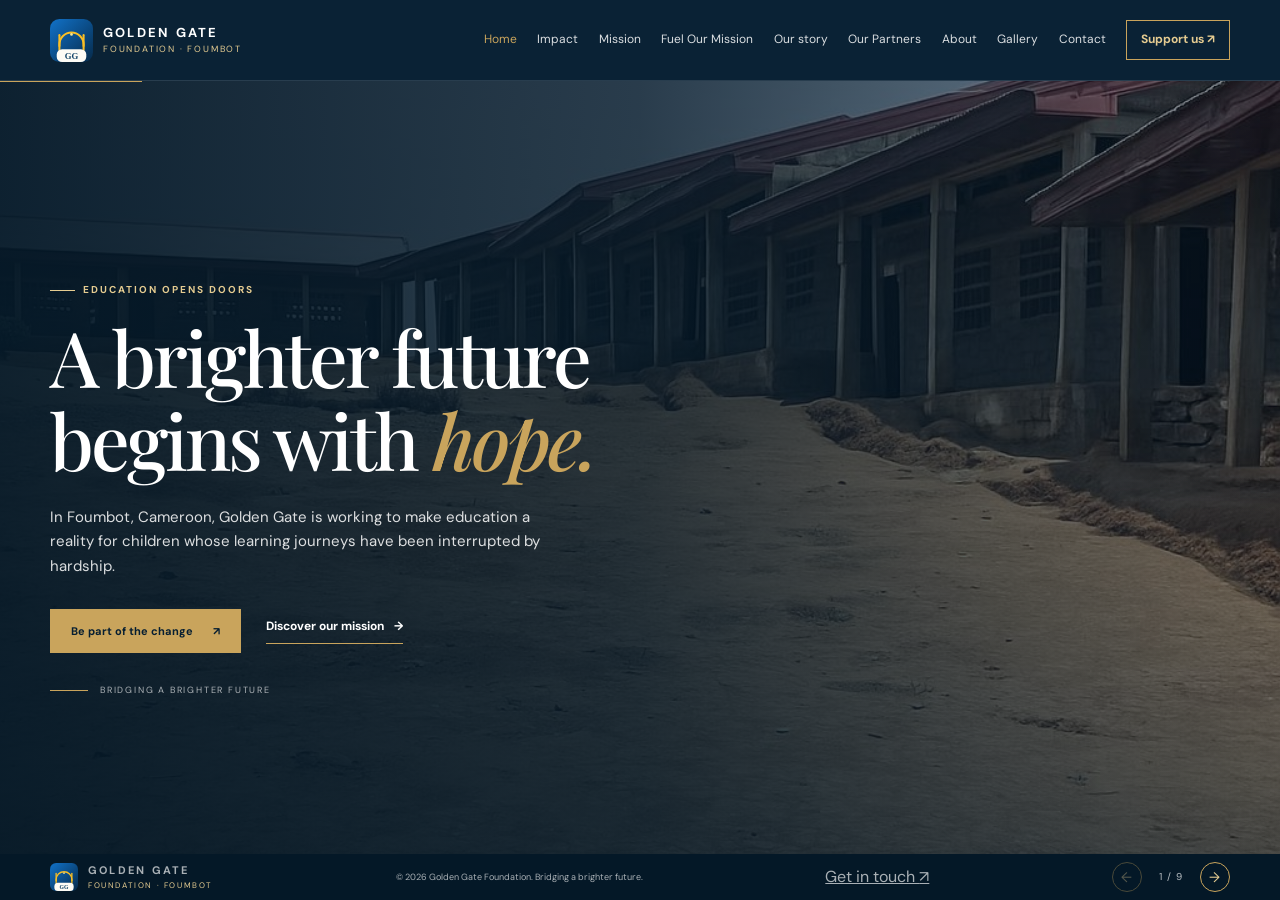
<file: index.html>
<!doctype html>
<html lang="en" class="no-js">
<head>
<meta charset="utf-8">
<meta name="viewport" content="width=device-width,initial-scale=1">
<meta name="color-scheme" content="light">
<meta name="theme-color" content="#092b45">
<title>Golden Gate Foundation — Bridging a Brighter Future</title>
<meta name="description" content="Golden Gate Foundation is building brighter futures through equitable access to education in Foumbot, Cameroon.">
<link rel="canonical" href="https://goldengate-foumbot.org/">
<meta property="og:type" content="website">
<meta property="og:site_name" content="Golden Gate Foundation">
<meta property="og:title" content="Golden Gate Foundation — Bridging a Brighter Future">
<meta property="og:description" content="Equitable access to education for displaced and vulnerable learners in Foumbot, Cameroon.">
<meta property="og:url" content="https://goldengate-foumbot.org/">
<meta property="og:image" content="https://goldengate-foumbot.org/assets/images/hero-gate-of-hope.jpg">
<meta property="og:image:alt" content="Children learning at Golden Gate in Foumbot">
<meta name="twitter:card" content="summary_large_image">
<meta name="twitter:title" content="Golden Gate Foundation — Bridging a Brighter Future">
<meta name="twitter:description" content="Equitable access to education for displaced and vulnerable learners in Foumbot, Cameroon.">
<meta name="twitter:image" content="https://goldengate-foumbot.org/assets/images/hero-gate-of-hope.jpg">
<link rel="icon" href="favicon.svg" type="image/svg+xml">
<link rel="icon" href="favicon.png" sizes="48x48" type="image/png">
<link rel="apple-touch-icon" href="favicon.png">
<link rel="preload" as="image" href="assets/images/hero-gate-of-hope.jpg" fetchpriority="high">
<link rel="preconnect" href="https://fonts.googleapis.com">
<link rel="preconnect" href="https://fonts.gstatic.com" crossorigin>
<link href="https://fonts.googleapis.com/css2?family=DM+Sans:wght@400;500;600;700&family=Playfair+Display:wght@500;600;700&display=swap" rel="stylesheet">
<link rel="stylesheet" href="assets/css/tokens.css?v=20261114s">
<link rel="stylesheet" href="assets/css/base.css?v=20261114s">
<link rel="stylesheet" href="assets/css/layout.css?v=20261114s">
<link rel="stylesheet" href="assets/css/components.css?v=20261114s">
<link rel="stylesheet" href="assets/css/sections.css?v=20261114s">
<link rel="stylesheet" href="assets/css/responsive.css?v=20261114s">
<link rel="stylesheet" href="assets/css/panels.css?v=20261114s">
<script>
  document.documentElement.classList.replace("no-js", "js");
  document.documentElement.classList.add("panels");
</script>
<script type="application/ld+json">
{
  "@context": "https://schema.org",
  "@type": "NGO",
  "name": "Golden Gate Foundation",
  "url": "https://goldengate-foumbot.org/",
  "logo": "https://goldengate-foumbot.org/favicon.png",
  "email": "info@goldengate-foumbot.org",
  "telephone": "+237 678 523 696",
  "address": {
    "@type": "PostalAddress",
    "addressLocality": "Foumbot",
    "addressRegion": "West Region",
    "addressCountry": "CM"
  },
  "sameAs": ["https://www.facebook.com/share/177yXH5C6A/"]
}
</script>
</head>
<body>
<a class="skip-link" href="#main">Skip to content</a>

<header class="site-header">
  <div class="container header-inner">
    <a class="brand" href="#home">
      <img src="favicon.svg" alt="" width="44" height="44">
      <span><strong>GOLDEN GATE</strong><small>FOUNDATION · FOUMBOT</small></span>
    </a>
    <button class="menu-toggle" type="button" aria-expanded="false" aria-controls="primary-nav" aria-label="Open navigation">
      <span></span><span></span><span></span>
    </button>
    <nav class="primary-nav" id="primary-nav" aria-label="Main navigation">
      <a href="#home">Home</a>
      <a href="#impact">Impact</a>
      <a href="#mission">Mission</a>
      <a href="#projects">Fuel Our Mission</a>
      <a href="#story">Our story</a>
      <a href="#partners">Our Partners</a>
      <a href="#about">About</a>
      <a href="#gallery">Gallery</a>
      <a href="#contact">Contact</a>
      <a class="nav-donate" href="#donate">Support us <span aria-hidden="true">↗</span></a>
    </nav>
  </div>
</header>

<div class="panel-progress" id="panel-progress" aria-hidden="true"></div>

<main id="main" tabindex="-1">
  <section class="hero is-active" id="home">
    <div class="hero-image" role="img" aria-label="Golden Gate school community"></div>
    <div class="hero-shade"></div>
    <div class="container hero-content">
      <p class="eyebrow eyebrow-light"><span></span>EDUCATION OPENS DOORS</p>
      <h1>A brighter future<br>begins with <em>hope.</em></h1>
      <p class="hero-copy">In Foumbot, Cameroon, Golden Gate is working to make education a reality for children whose learning journeys have been interrupted by hardship.</p>
      <div class="hero-actions">
        <a class="button button-gold" href="#donate">Be part of the change <span aria-hidden="true">↗</span></a>
        <a class="text-link text-link-light" href="#mission">Discover our mission <span aria-hidden="true">→</span></a>
      </div>
      <div class="hero-caption"><span class="caption-line"></span>BRIDGING A BRIGHTER FUTURE</div>
    </div>
  </section>

  <section class="impact-section" id="impact" aria-labelledby="impact-title">
    <div class="container impact-inner">
      <div class="impact-intro">
        <p class="eyebrow eyebrow-light">OUR WORK IN FOCUS</p>
        <h2 id="impact-title">Opening doors through <em>education.</em></h2>
      </div>
      <div class="impact-links">
        <a class="impact-link" href="#mission"><span>01</span><strong>Education access</strong><small>Helping children continue their learning journeys.</small><b aria-hidden="true">↗</b></a>
        <a class="impact-link" href="#projects"><span>02</span><strong>Learning spaces</strong><small>Building the facilities and tools that make learning possible.</small><b aria-hidden="true">↗</b></a>
        <a class="impact-link" href="#about"><span>03</span><strong>Community support</strong><small>Working alongside the people who make this mission real.</small><b aria-hidden="true">↗</b></a>
      </div>
    </div>
  </section>

  <section class="intro-section section-pad" id="mission">
    <div class="container">
      <div class="intro-grid">
        <div>
          <p class="eyebrow">WHY WE EXIST</p>
          <h2 class="section-heading">Every child deserves<br><em>the chance to learn.</em></h2>
        </div>
        <div class="intro-copy">
          <p class="large-copy">In 2023, a dream took its first breath. Golden Gate began with a simple conviction: a child's circumstances should never decide the limits of their future.</p>
          <p>Our mission is to bridge educational gaps between underprivileged and other student groups by providing equitable access to learning opportunities. We cultivate a supportive environment that empowers students to learn, achieve and excel.</p>
          <a class="text-link" href="#about">Our story <span aria-hidden="true">↗</span></a>
        </div>
      </div>
      <div class="purpose-strip">
        <article><span class="number">01</span><h3>Access</h3><p>Making learning possible for children facing barriers to education.</p></article>
        <article><span class="number">02</span><h3>Belonging</h3><p>Building a supportive place where every learner matters.</p></article>
        <article><span class="number">03</span><h3>Opportunity</h3><p>Helping young people develop confidence to shape their future.</p></article>
      </div>
    </div>
  </section>

  <section class="projects-section section-pad" id="projects">
    <div class="container">
      <div class="section-topline">
        <div>
          <p class="eyebrow">WHERE SUPPORT MAKES A DIFFERENCE</p>
          <h2 class="section-heading">Building the <em>future.</em></h2>
        </div>
        <p class="section-aside">A school is more than a building. It is water to drink, rooms to learn in, tools to explore with and people who make children feel seen.</p>
      </div>

      <div class="project-grid">
        <article class="project-card project-feature">
          <div class="project-photo">
            <img src="assets/images/borehole.jpg" alt="Borehole project at Golden Gate" loading="lazy" decoding="async">
            <span class="project-index">01 / WATER</span>
          </div>
          <div class="project-content">
            <div class="project-heading"><h3>Borehole construction</h3><span class="progress-number">60%</span></div>
            <p>Providing clean, accessible water to the school community through a sustainable water system.</p>
            <div class="progress-track" aria-hidden="true"><span style="width:60%"></span></div>
            <button class="project-donate" data-project="borehole">Support this project <span aria-hidden="true">↗</span></button>
          </div>
        </article>

        <article class="project-card">
          <div class="project-photo">
            <img src="assets/images/school-bus-current.jpg" alt="School bus currently used by students" loading="lazy" decoding="async">
            <span class="project-index">02 / TRANSPORT</span>
          </div>
          <div class="project-content">
            <div class="project-heading"><h3>School bus</h3><span class="progress-number">30%</span></div>
            <p>Helping students travel to school safely and making transport accessible to more children.</p>
            <div class="progress-track" aria-hidden="true"><span style="width:30%"></span></div>
            <button class="project-donate" data-project="bus">Support this project <span aria-hidden="true">↗</span></button>
          </div>
        </article>

        <article class="project-card">
          <div class="project-photo">
            <img src="assets/images/classroom-unfinished.jpg" alt="Classroom construction at the school" loading="lazy" decoding="async">
            <span class="project-index">03 / CLASSROOMS</span>
          </div>
          <div class="project-content">
            <div class="project-heading"><h3>Classroom completion</h3><span class="progress-number">45%</span></div>
            <p>Completing learning spaces where pupils and students can study in a suitable environment.</p>
            <div class="progress-track" aria-hidden="true"><span style="width:45%"></span></div>
            <button class="project-donate" data-project="classroom">Support this project <span aria-hidden="true">↗</span></button>
          </div>
        </article>

        <article class="project-card">
          <div class="project-photo">
            <img src="assets/images/school-grounds.jpg" alt="The school grounds" loading="lazy" decoding="async">
            <span class="project-index">04 / ENVIRONMENT</span>
          </div>
          <div class="project-content">
            <div class="project-heading"><h3>School landscaping</h3><span class="progress-number">20%</span></div>
            <p>Creating a safe, green and inspiring environment for children to learn and play.</p>
            <div class="progress-track" aria-hidden="true"><span style="width:20%"></span></div>
            <button class="project-donate" data-project="landscaping">Support this project <span aria-hidden="true">↗</span></button>
          </div>
        </article>

        <article class="project-card">
          <div class="project-photo">
            <img src="assets/images/electrification.jpg" alt="School electrification project" loading="lazy" decoding="async">
            <span class="project-index">05 / ELECTRICITY</span>
          </div>
          <div class="project-content">
            <div class="project-heading"><h3>Electrification</h3><span class="progress-number">10%</span></div>
            <p>Powering the school and making digital learning and a safer campus possible.</p>
            <div class="progress-track" aria-hidden="true"><span style="width:10%"></span></div>
            <button class="project-donate" data-project="electrification">Support this project <span aria-hidden="true">↗</span></button>
          </div>
        </article>

        <article class="project-card">
          <div class="project-photo">
            <img src="assets/images/science-lab.jpg" alt="Science laboratory project" loading="lazy" decoding="async">
            <span class="project-index">06 / SCIENCE</span>
          </div>
          <div class="project-content">
            <div class="project-heading"><h3>Science laboratory</h3><span class="progress-number">80%</span></div>
            <p>Equipping learners to explore science through practical lessons and experiments.</p>
            <div class="progress-track" aria-hidden="true"><span style="width:80%"></span></div>
            <button class="project-donate" data-project="lab">Support this project <span aria-hidden="true">↗</span></button>
          </div>
        </article>

        <article class="project-card">
          <div class="project-photo">
            <img src="assets/images/computer-lab.jpg" alt="Computer laboratory project" loading="lazy" decoding="async">
            <span class="project-index">07 / DIGITAL LEARNING</span>
          </div>
          <div class="project-content">
            <div class="project-heading"><h3>Computer laboratory</h3><span class="progress-number">80%</span></div>
            <p>Bringing students closer to digital education, practical computing and new possibilities.</p>
            <div class="progress-track" aria-hidden="true"><span style="width:80%"></span></div>
            <button class="project-donate" data-project="computer-lab">Support this project <span aria-hidden="true">↗</span></button>
          </div>
        </article>

        <article class="project-card">
          <div class="project-photo">
            <img src="assets/images/library.jpg" alt="Library project" loading="lazy" decoding="async">
            <span class="project-index">08 / READING</span>
          </div>
          <div class="project-content">
            <div class="project-heading"><h3>School library</h3><span class="progress-number">10%</span></div>
            <p>Creating a place where curiosity can grow through books, research and discovery.</p>
            <div class="progress-track" aria-hidden="true"><span style="width:10%"></span></div>
            <button class="project-donate" data-project="library">Support this project <span aria-hidden="true">↗</span></button>
          </div>
        </article>

        <article class="project-card">
          <div class="project-photo">
            <img src="assets/images/teachers-1.jpg" alt="Golden Gate teachers" loading="lazy" decoding="async">
            <span class="project-index">09 / OUR PEOPLE</span>
          </div>
          <div class="project-content">
            <div class="project-heading"><h3>Staff support</h3><span class="progress-number">80%</span></div>
            <p>Supporting the dedicated teachers who make learning and care possible every day.</p>
            <div class="progress-track" aria-hidden="true"><span style="width:80%"></span></div>
            <button class="project-donate" data-project="staff_payment">Support this project <span aria-hidden="true">↗</span></button>
          </div>
        </article>
      </div>
      <p class="data-note">Project progress figures are carried over from the previous website and should be reviewed by the foundation before being treated as current.</p>
    </div>
  </section>

  <section class="story-section section-pad" id="story" aria-labelledby="story-title">
    <div class="container">
      <div class="section-topline story-topline">
        <div>
          <p class="eyebrow">OUR JOURNEY, IN THEIR WORDS</p>
          <h2 class="section-heading" id="story-title">Eight moments.<br><em>One shared hope.</em></h2>
        </div>
        <div class="story-controls" aria-label="Story navigation">
          <button class="story-arrow" type="button" data-story-direction="-1" aria-label="Previous story">←</button>
          <button class="story-arrow" type="button" data-story-direction="1" aria-label="Next story">→</button>
          <button class="story-autoplay" type="button" data-story-autoplay-toggle aria-label="Pause automatic story playback">Pause</button>
        </div>
      </div>

      <div class="story-track" id="story-track" tabindex="0" role="region" aria-roledescription="carousel" aria-label="Golden Gate story. One chapter at a time; swipe or use the story controls.">
        <article class="story-card" aria-labelledby="story-card-1-title">
          <div class="story-image"><img src="assets/images/hero-gate-of-hope.jpg" alt="The Gate of Hope" loading="lazy" decoding="async"><span class="story-index">01 / 08</span></div>
          <div class="story-copy">
            <p class="eyebrow">CHAPTER 01</p>
            <h3 id="story-card-1-title">The Gate of Hope</h3>
            <p>In 2023, a dream took its first breath. Under the vision of our founder, our dedicated team set out on a mission:</p>
            <ul class="story-list">
              <li>To rebuild the broken education of the internally displaced and vulnerable children.</li>
              <li>To make education a reality, not just a dream.</li>
              <li>To open the gate of hope, the gate of equality, the gate of education — THE GOLDEN GATE.</li>
            </ul>
          </div>
        </article>
        <article class="story-card" aria-labelledby="story-card-2-title">
          <div class="story-image"><img src="assets/images/first-step.jpg" alt="The First Step of Courage" loading="lazy" decoding="async"><span class="story-index">02 / 08</span></div>
          <div class="story-copy">
            <p class="eyebrow">CHAPTER 02</p>
            <h3 id="story-card-2-title">The First Step of Courage</h3>
            <p>On our first year, 100 parents found the courage to entrust their precious children to us. Fear of the unknown weighed heavily on their hearts, yet their bravery planted the first seeds of hope in our classrooms.</p>
          </div>
        </article>
        <article class="story-card" aria-labelledby="story-card-3-title">
          <div class="story-image"><img src="assets/images/little-hands.jpg" alt="Little Hands, Big Dreams" loading="lazy" decoding="async"><span class="story-index">03 / 08</span></div>
          <div class="story-copy">
            <p class="eyebrow">CHAPTER 03</p>
            <h3 id="story-card-3-title">Little Hands, Big Dreams</h3>
            <p>Every child who walks through our doors carries a story of resilience. Tiny hands clutched to pencils as big as the dreams sparkling in their eyes. Each smile, question, reminds us why every effort matters.</p>
          </div>
        </article>
        <article class="story-card" aria-labelledby="story-card-4-title">
          <div class="story-image"><img src="assets/images/growing-together.jpg" alt="Growing Together" loading="lazy" decoding="async"><span class="story-index">04 / 08</span></div>
          <div class="story-copy">
            <p class="eyebrow">CHAPTER 04</p>
            <h3 id="story-card-4-title">Growing Together</h3>
            <p>With each passing day, our classrooms blossomed with curiosity. Children who once hesitated now raised their voices, eager to explore, to ask, to understand. Their courage became our inspiration.</p>
          </div>
        </article>
        <article class="story-card" aria-labelledby="story-card-5-title">
          <div class="story-image"><img src="assets/images/triumphs-tears.jpg" alt="Triumphs and Tears" loading="lazy" decoding="async"><span class="story-index">05 / 08</span></div>
          <div class="story-copy">
            <p class="eyebrow">CHAPTER 05</p>
            <h3 id="story-card-5-title">Triumphs and Tears</h3>
            <p>There were tears of struggle and joy of discovery. Lessons learned weren’t only in books—they were in courage, patience, and the quiet victories of children who had once been denied the chance to learn.</p>
          </div>
        </article>
        <article class="story-card" aria-labelledby="story-card-6-title">
          <div class="story-image"><img src="assets/images/milestones.jpg" alt="Milestones Achieved" loading="lazy" decoding="async"><span class="story-index">06 / 08</span></div>
          <div class="story-copy">
            <p class="eyebrow">CHAPTER 06</p>
            <h3 id="story-card-6-title">Milestones Achieved</h3>
            <p>By the end of our first year, we had not only taught lessons, but nurtured souls. Over 180 children had found a safe haven, a place where knowledge met care, and dreams could take their first flight.</p>
          </div>
        </article>
        <article class="story-card" aria-labelledby="story-card-7-title">
          <div class="story-image"><img src="assets/images/gratitude.jpg" alt="Gratitude in Every Step" loading="lazy" decoding="async"><span class="story-index">07 / 08</span></div>
          <div class="story-copy">
            <p class="eyebrow">CHAPTER 07</p>
            <h3 id="story-card-7-title">Gratitude in Every Step</h3>
            <p>Every smile captured in these photo tells a story of trust, perseverance, and love. Every parent who believed, every child who dared, brought us one step closer to the mission we hold dear.</p>
          </div>
        </article>
        <article class="story-card" aria-labelledby="story-card-8-title">
          <div class="story-image"><img src="assets/images/journey-ahead.jpg" alt="The Journey Ahead" loading="lazy" decoding="async"><span class="story-index">08 / 08</span></div>
          <div class="story-copy">
            <p class="eyebrow">CHAPTER 08</p>
            <h3 id="story-card-8-title">The Journey Ahead</h3>
            <p>Golden Gate is more than walls and classrooms. It is hope made tangible, opportunity made real. Every picture, every moment, is a reminder: together, we can transform lives, one child at a time.</p>
            <a class="text-link" href="#donate">Support the journey <span aria-hidden="true">↗</span></a>
          </div>
        </article>
      </div>
      <p class="story-hint" id="story-status" aria-live="polite">Swipe or scroll to explore the story · 8 chapters</p>
    </div>
  </section>

  <section class="donate-section section-pad" id="donate">
    <div class="container donate-layout">
      <div class="donate-intro">
        <p class="eyebrow eyebrow-light">YOUR SUPPORT COUNTS</p>
        <h2 class="section-heading">Help keep the<br><em>gate open.</em></h2>
        <p>Choose a project and the part of its work you would like to support. Every contribution helps move the work forward.</p>
        <div class="donate-aside"><span class="donate-star" aria-hidden="true">✳</span><span>Small acts of generosity can open very big doors.</span></div>
      </div>
      <div class="donation-panel">
        <label class="field-label" for="donation-project">Choose a project</label>
        <select id="donation-project">
          <option value="borehole">Borehole construction</option>
          <option value="bus">School bus</option>
          <option value="classroom">Classroom completion</option>
          <option value="landscaping">School landscaping</option>
          <option value="electrification">Electrification</option>
          <option value="lab">Science laboratory</option>
          <option value="computer-lab">Computer laboratory</option>
          <option value="library">Library</option>
          <option value="staff_payment">Staff support</option>
        </select>
        <div class="donation-options" id="donation-options" aria-live="polite"></div>
        <label class="field-label" for="custom-amount">Or enter a contribution (USD)</label>
        <div class="amount-input"><span aria-hidden="true">$</span><input id="custom-amount" type="number" min="1" step=".01" placeholder="Your amount" inputmode="decimal"></div>
        <div class="donation-total" aria-live="polite" aria-atomic="true"><span>Contribution total</span><strong>$<span id="total-amount">0.00</span></strong></div>
        <label class="field-label" for="payment-method">Payment method</label>
        <select id="payment-method">
          <option value="">Choose a payment method</option>
          <option value="cashapp">Cash App</option>
          <option value="venmo">Venmo</option>
          <option value="bank">Bank deposit</option>
          <option value="orange">Orange Money</option>
          <option value="mtn">MTN Mobile Money</option>
        </select>
        <button class="button button-gold button-full" id="initiate-payment" type="button">Continue to donation <span aria-hidden="true">↗</span></button>
        <p class="payment-note" id="payment-note">You will receive payment instructions before completing your contribution. Golden Gate will confirm receipt separately.</p>
        <p class="payment-feedback" id="payment-feedback" role="status" aria-live="polite"></p>
        <noscript>
          <p class="payment-feedback">The interactive donation form needs JavaScript. Please email <a href="mailto:info@goldengate-foumbot.org">info@goldengate-foumbot.org</a> or message +237 652 796 507 on WhatsApp to give.</p>
        </noscript>
      </div>
    </div>
  </section>

  <section class="about-section section-pad" id="about">
    <div class="container">
      <div class="section-topline">
        <div>
          <p class="eyebrow">THE PEOPLE BEHIND THE WORK</p>
          <h2 class="section-heading">A community built<br><em>around possibility.</em></h2>
        </div>
        <p class="section-aside">Golden Gate is committed to empowering every child through education in a nurturing, inclusive environment that encourages growth, compassion and social responsibility.</p>
      </div>

      <div class="team-grid">
        <article class="team-card">
          <img src="assets/images/founder.jpg" alt="Portrait of the Golden Gate founder" loading="lazy" decoding="async">
          <div>
            <p class="eyebrow">FOUNDER'S MESSAGE</p>
            <h3>Our founder</h3>
            <p class="team-bio" id="bio-founder">Children should never bear the consequences of destructive decisions made by adults. The Anglophone crisis has forced countless children out of school, with little regard for their futures. That is why we must rise to be better—working to correct the injustices and mistakes that have been unfairly inflicted upon these children and youth.<br>As the founder, my mission is simple: To inspire hope and provide opportunity for the underprivileged, driven by the belief that every child in every village has the potential to grow into a responsible member of the community when given the right support.</p>
            <button class="team-toggle" type="button" data-team-toggle aria-expanded="false" aria-controls="bio-founder">Read more</button>
          </div>
        </article>
        <article class="team-card">
          <img src="assets/images/director-ernest.jpg" alt="Portrait of director Mingoh Emmanuel" loading="lazy" decoding="async">
          <div>
            <p class="eyebrow">DIRECTOR</p>
            <h3>Mingoh Emmanuel</h3>
            <p class="team-bio" id="bio-director">In 2018, everything I knew was taken from me. My family fled to Foumbot with nothing, and survival meant tilling the soil day after day, trying to rebuild from the ashes of conflict. Life felt empty — until I discovered Golden Gate. They gave me more than a job; they restored my purpose. Today, I support children whose futures were threatened by war, helping them heal and dream again.</p>
            <button class="team-toggle" type="button" data-team-toggle aria-expanded="false" aria-controls="bio-director">Read more</button>
          </div>
        </article>
        <article class="team-card">
          <img src="assets/images/admin-priceless.jpg" alt="Portrait of system administrator Priceless Sheutang" loading="lazy" decoding="async">
          <div>
            <p class="eyebrow">SYSTEM ADMINISTRATOR</p>
            <h3>Priceless Sheutang</h3>
            <p class="team-bio" id="bio-admin">I lost my home and education in the Anglophone crisis. At Golden Gate, I turned my loss into purpose, helping displaced children reclaim their right to learn. From disruption came dedication, and now I work so no child suffers the fate I endured.</p>
            <button class="team-toggle" type="button" data-team-toggle aria-expanded="false" aria-controls="bio-admin">Read more</button>
          </div>
        </article>
      </div>

      <div class="mission-values">
        <article><span>01</span><h3>Our mission</h3><p>To bridge educational gaps by providing equitable access to learning opportunities and cultivating an environment where students can learn, achieve and excel.</p></article>
        <article><span>02</span><h3>Our vision</h3><p>An educational hub that empowers every learner to overcome challenges, thrive and create a brighter future, regardless of circumstance.</p></article>
        <article><span>03</span><h3>Our values</h3><p>Honesty, integrity and respect. We foster trust, embrace fairness and honour the contributions of every member of our community.</p></article>
      </div>

      <div class="partners-block" id="partners" aria-labelledby="partners-title">
        <div class="partners-layout">
          <div class="partners-intro">
            <p class="eyebrow">Together, We Make a Difference</p>
            <h2 id="partners-title" class="section-heading">Our <em>partners</em></h2>
            <p> 

We sincerely appreciate the organizations, institutions, development partners, and individuals whose generosity and support advance the mission of Golden Gate Bilingual Complex.

Your contributions help expand access to quality education and create brighter opportunities for disadvantaged and internally displaced children.

Thank you for investing in education and making a lasting difference.</p>
            <a class="text-link" href="#contact">Become a partner <span aria-hidden="true">↗</span></a>
          </div>

          <!-- OUR PARTNERS PLACEHOLDER — replace before launch.
               Organisation: replace the initials below with
                 <img src="assets/images/partner-logo.svg" alt=""> inside .partner-media.
               Individual: keep the monogram (initials), change .partner-type to "Supporter",
                 and only publish a portrait or name with written consent.
               Keep the description under 25 words. Do not publish donation amounts. -->
          <article class="partner-card">
            <div class="partner-media" aria-hidden="true"><span>PN</span></div>
            <div class="partner-body">
              <p class="partner-type">Partner</p>
              <h3>Partner name</h3>
              <p>Replace this sentence with a short description of how this partner supports Golden Gate.</p>
              <!-- Optional partner link:
              <a class="text-link" href="https://example.org" target="_blank" rel="noopener noreferrer">Visit partner <span aria-hidden="true">↗</span></a>
              -->
            </div>
          </article>
        </div>
      </div>
    </div>
  </section>

  <section class="gallery-section section-pad" id="gallery">
    <div class="container">
      <div class="section-topline">
        <div>
          <p class="eyebrow">MOMENTS THAT MATTER</p>
          <h2 class="section-heading">Life at <em>Golden Gate.</em></h2>
        </div>
        <p class="section-aside">A look at the learners, teachers and everyday moments that give this work its meaning.</p>
      </div>

      <div class="gallery-grid">
        <a href="assets/images/teachers-students.jpg" data-lightbox="Our teachers and students." aria-label="Open photograph: Our teachers and students">
          <img src="assets/images/teachers-students.jpg" alt="Golden Gate teachers and students" loading="lazy" decoding="async">
        </a>
        <a href="https://youtu.be/XoGGi8EuNSQ" data-lightbox="Our students proudly marching during the celebration of the national day." data-video="https://www.youtube-nocookie.com/embed/XoGGi8EuNSQ" aria-label="Play video: National day celebration">
          <img src="assets/images/national-day.jpg" alt="Golden Gate national day celebration video" loading="lazy" decoding="async">
          <span class="play-btn" aria-hidden="true">▶</span>
        </a>
        <a href="assets/images/growing-together.jpg" data-lightbox="Our youngest pupil a week into their reinstatement into school." aria-label="Open photograph: A young pupil settling back into school">
          <img src="assets/images/growing-together.jpg" alt="A young pupil settling back into school" loading="lazy" decoding="async">
        </a>
        <a href="assets/images/pupils-together.jpg" data-lightbox="More of our lovely kids." aria-label="Open photograph: More of our lovely kids">
          <img src="assets/images/pupils-together.jpg" alt="Golden Gate pupils together" loading="lazy" decoding="async">
        </a>
        <a href="assets/images/form-five-students.jpg" data-lightbox="Our first batch of form 5 students expected to take the national secondary exams by the end of the academic year." aria-label="Open photograph: Form five students">
          <img src="assets/images/form-five-students.jpg" alt="Golden Gate secondary students" loading="lazy" decoding="async">
        </a>
        <a href="assets/images/teachers-2.jpg" data-lightbox="Our dedicated and highly valued teachers or, as the students call them, our candles." aria-label="Open photograph: Our teachers">
          <img src="assets/images/teachers-2.jpg" alt="Golden Gate teachers" loading="lazy" decoding="async">
        </a>
        <a href="assets/images/national-day.jpg" data-lightbox="National day celebration." aria-label="Open photograph: National day celebration">
          <img src="assets/images/national-day.jpg" alt="National Day celebration at Golden Gate" loading="lazy" decoding="async">
        </a>
        <a href="assets/images/nursery-pupils.jpg" data-lightbox="First batch of nursery pupils." aria-label="Open photograph: First batch of nursery pupils">
          <img src="assets/images/nursery-pupils.jpg" alt="The first batch of nursery pupils" loading="lazy" decoding="async">
        </a>
        <a href="assets/images/parents-orientation.jpg" data-lightbox="Parents' orientation and welcoming to the Golden Gate family." aria-label="Open photograph: Parents' orientation">
          <img src="assets/images/parents-orientation.jpg" alt="Parents' orientation and welcome" loading="lazy" decoding="async">
        </a>
        <a href="assets/images/primary-six-graduates.jpg" data-lightbox="Primary six graduates taking their graduation vows and making promises to uphold the education they were once denied." aria-label="Open photograph: Primary six graduates">
          <img src="assets/images/primary-six-graduates.jpg" alt="Primary six graduates" loading="lazy" decoding="async">
        </a>
        <a href="assets/images/graduates.jpg" data-lightbox="More of our graduates." aria-label="Open photograph: More of our graduates">
          <img src="assets/images/graduates.jpg" alt="Golden Gate graduates" loading="lazy" decoding="async">
        </a>
        <a href="assets/images/recreation.jpg" data-lightbox="Recreation and sporting activities." aria-label="Open photograph: Recreation and sporting activities">
          <img src="assets/images/recreation.jpg" alt="Recreation and sporting activities" loading="lazy" decoding="async">
        </a>
        <a href="assets/images/assembly.jpg" data-lightbox="Monday morning assembly." aria-label="Open photograph: Monday morning assembly">
          <img src="assets/images/assembly.jpg" alt="Monday morning assembly" loading="lazy" decoding="async">
        </a>
      </div>
      <p class="gallery-footnote">Photographs are carried over from the existing website. Please ensure publication permissions remain in place.</p>
    </div>
  </section>

  <section class="contact-section section-pad" id="contact">
    <div class="container contact-grid">
      <div>
        <p class="eyebrow eyebrow-light">LET'S BUILD SOMETHING GOOD</p>
        <h2 class="section-heading">The next chapter<br>starts <em>together.</em></h2>
        <p>Whether you want to support a project, volunteer or learn more about our work, we would love to hear from you.</p>
        <a class="button button-gold" href="mailto:info@goldengate-foumbot.org">Send us an email <span aria-hidden="true">↗</span></a>
      </div>
      <div class="contact-details">
        <div><span>EMAIL</span><a href="mailto:info@goldengate-foumbot.org">info@goldengate-foumbot.org</a></div>
        <div><span>PHONE</span><a href="tel:+237678523696">+237 678 523 696</a><a href="tel:+237659108907">+237 659 108 907</a></div>
        <div><span>LOCATION</span><p>Foumbot, Noun Division<br>West Region, Cameroon</p></div>
        <a class="facebook-link" href="https://www.facebook.com/share/177yXH5C6A/" target="_blank" rel="noopener noreferrer">Follow Golden Gate Foundation on Facebook <span aria-hidden="true">↗</span></a>
      </div>
    </div>
  </section>
</main>

<footer class="site-footer">
  <div class="container footer-inner">
    <a class="brand brand-footer" href="#home">
      <img src="favicon.svg" alt="" width="38" height="38">
      <span><strong>GOLDEN GATE</strong><small>FOUNDATION · FOUMBOT</small></span>
    </a>
    <p>© <span id="year"></span> Golden Gate Foundation. Bridging a brighter future.</p>
    <a href="mailto:info@goldengate-foumbot.org">Get in touch <span aria-hidden="true">↗</span></a>
    <div class="panel-controls" role="group" aria-label="Section navigation">
      <button type="button" class="panel-arrow" data-panel-prev aria-label="Previous section">←</button>
      <span class="panel-counter" id="panel-counter" aria-live="polite">1 / 9</span>
      <button type="button" class="panel-arrow" data-panel-next aria-label="Next section">→</button>
    </div>
  </div>
</footer>

<dialog class="payment-dialog" id="payment-dialog" aria-labelledby="dialog-title" aria-describedby="dialog-summary">
  <div class="dialog-inner">
    <button class="dialog-close" type="button" aria-label="Close dialog" data-dialog-close>×</button>
    <p class="eyebrow">YOUR CONTRIBUTION</p>
    <h2 id="dialog-title">Complete your donation</h2>
    <p id="dialog-summary"></p>
    <div id="payment-instructions"></div>
    <p class="dialog-reminder">Please contact Golden Gate after making a transfer so the team can confirm receipt.</p>
    <a class="button button-dark" id="payment-action" href="#" target="_blank" rel="noopener noreferrer" hidden>Continue to payment <span aria-hidden="true">↗</span></a>
    <a class="dialog-whatsapp" href="https://wa.me/237652796507" target="_blank" rel="noopener noreferrer">Contact Golden Gate on WhatsApp <span aria-hidden="true">↗</span></a>
  </div>
</dialog>

<dialog class="lightbox" id="lightbox" aria-labelledby="lightbox-title">
  <div class="lightbox-inner">
    <button type="button" class="lightbox-close" data-lightbox-close aria-label="Close image viewer">×</button>
    <img id="lightbox-image" alt="" hidden>
    <iframe id="lightbox-video" title="Golden Gate video" hidden allow="accelerometer; autoplay; clipboard-write; encrypted-media; gyroscope; picture-in-picture" allowfullscreen></iframe>
    <div class="lightbox-bar">
      <p id="lightbox-title"></p>
      <div class="lightbox-nav">
        <button type="button" data-lightbox-prev aria-label="Previous photograph">← Previous</button>
        <button type="button" data-lightbox-next aria-label="Next photograph">Next →</button>
      </div>
    </div>
  </div>
</dialog>

<a class="floating-support" href="#donate" aria-label="Support Golden Gate">Support <span aria-hidden="true">↗</span></a>

<script type="module" src="assets/js/site.js?v=20261114s"></script>
</body>
</html>
</file>
<file: assets/css/tokens.css>
:root {
  --navy: #092b45;
  --deep: #061e31;
  --ivory: #f5f0e6;
  --paper: #fffdf8;
  --gold: #c9a45c;
  --gold-ink: #7c5f26;
  --ink: #172a35;
  --muted: #5d6b70;
  --line: #ded8cb;
  --serif: "Playfair Display", Georgia, serif;
  --sans: "DM Sans", Arial, sans-serif;
  --width: 1180px;
  --card-radius: 18px;
  --header-height: 80px;
  --section-space: clamp(72px, 9vw, 120px);
  --measure: 62ch;
}
</file>
<file: assets/css/base.css>
* {
  box-sizing: border-box;
}

html {
  scroll-behavior: smooth;
  scroll-padding-top: calc(var(--header-height) + 12px);
}

body {
  margin: 0;
  background: var(--paper);
  color: var(--ink);
  font: 16px/1.65 var(--sans);
  overflow-x: hidden;
}

img {
  display: block;
  max-width: 100%;
}

a {
  color: inherit;
}

button,
input,
select,
textarea {
  font: inherit;
}

.skip-link {
  position: absolute;
  top: -70px;
  left: 16px;
  z-index: 99;
  background: white;
  color: var(--navy);
  padding: 10px 14px;
  font-weight: 700;
  text-decoration: none;
  border-radius: 6px;
  transition: top 0.15s ease;
}

.skip-link:focus {
  top: 10px;
}

section[id] {
  scroll-margin-top: calc(var(--header-height) + 8px);
}

section:focus,
main:focus {
  outline: none;
}

:focus-visible {
  outline-color: var(--gold);
}

@media (prefers-reduced-motion: reduce) {
  html {
    scroll-behavior: auto;
  }

  *,
  *::before,
  *::after {
    transition-duration: 0.01ms !important;
    animation-duration: 0.01ms !important;
    animation-iteration-count: 1 !important;
  }
}

@media print {
  .site-header,
  .floating-support,
  .story-controls,
  .skip-link,
  .lightbox,
  .payment-dialog {
    display: none !important;
  }

  body {
    background: white;
    color: black;
  }

  .hero {
    min-height: 0;
    background: white;
    color: black;
  }

  .hero h1,
  .hero h1 em,
  .section-heading,
  .section-heading em {
    color: black;
  }
}
</file>
<file: assets/css/layout.css>
.container {
  width: min(var(--width), calc(100% - 48px));
  margin: auto;
}

.site-header {
  position: sticky;
  top: 0;
  z-index: 30;
  background: rgba(6, 30, 49, 0.98);
  color: white;
  border-bottom: 1px solid #ffffff20;
}

.header-inner {
  height: var(--header-height);
  display: flex;
  align-items: center;
  justify-content: space-between;
  gap: 18px;
}

.brand {
  display: flex;
  align-items: center;
  gap: 10px;
  text-decoration: none;
  flex-shrink: 0;
}

.brand img {
  width: 43px;
  height: 43px;
}

.brand span {
  display: grid;
  line-height: 1.2;
  letter-spacing: 0.14em;
}

.brand strong {
  font-size: 13px;
}

.brand small {
  font-size: 9px;
  color: #e5cc91;
  letter-spacing: 0.2em;
  margin-top: 4px;
}

.primary-nav {
  display: flex;
  align-items: center;
  gap: clamp(10px, 1.6vw, 22px);
}

.primary-nav a {
  font-size: 12px;
  text-decoration: none;
  color: #ffffffd9;
  transition: color 0.2s ease;
  white-space: nowrap;
}

.primary-nav a:hover {
  color: #e5cc91;
}

.primary-nav a[aria-current="location"] {
  color: var(--gold);
}

.primary-nav .nav-donate {
  border: 1px solid #c9a45c;
  padding: 9px 14px;
  color: #e5cc91;
  font-weight: 700;
}

.menu-toggle {
  display: none;
  background: none;
  border: 0;
  padding: 10px;
  cursor: pointer;
}

.menu-toggle span {
  display: block;
  width: 24px;
  height: 2px;
  background: white;
  margin: 5px;
}

.menu-toggle:focus-visible,
.primary-nav a:focus-visible {
  outline: 2px solid var(--gold);
  outline-offset: 5px;
}

.site-footer {
  background: #041827;
  color: #ffffffa8;
  padding: 23px 0;
}

.footer-inner {
  display: flex;
  justify-content: space-between;
  align-items: center;
  gap: 18px;
}

.brand-footer img {
  width: 36px;
  height: 36px;
}

.brand-footer strong {
  font-size: 11px;
}

.brand-footer small {
  font-size: 8px;
}

.footer-inner p,
.footer-inner > a:last-child {
  font-size: 10px;
  margin: 0;
}

.footer-inner > a:last-child {
  color: #e5cc91;
  text-decoration: none;
}

.footer-inner > a:last-child:hover {
  text-decoration: underline;
}
</file>
<file: assets/css/components.css>
.button {
  display: inline-flex;
  align-items: center;
  justify-content: center;
  gap: 20px;
  min-height: 50px;
  padding: 0 21px;
  border: 0;
  text-decoration: none;
  font-size: 12px;
  font-weight: 700;
  cursor: pointer;
  transition: transform 0.2s ease;
}

.button:hover {
  transform: translateY(-2px);
}

.button-gold {
  background: var(--gold);
  color: var(--deep);
}

.button-dark {
  background: var(--navy);
  color: white;
}

.button-full {
  width: 100%;
}

.text-link {
  display: inline-flex;
  gap: 10px;
  border-bottom: 1px solid var(--gold);
  padding-bottom: 6px;
  text-decoration: none;
  font-size: 12px;
  font-weight: 700;
  color: var(--navy);
}

.text-link-light {
  color: white;
}

.project-card {
  background: white;
  border: 1px solid #e9e4da;
  border-radius: var(--card-radius);
  overflow: hidden;
  min-width: 0;
  transition: transform 0.2s ease, box-shadow 0.2s ease;
}

.project-card:hover {
  transform: translateY(-4px);
  box-shadow: 0 18px 45px #092b4518;
}

.project-index {
  position: absolute;
  bottom: 14px;
  left: 14px;
  padding: 5px 9px;
  background: #061e31e8;
  color: white;
  font-size: 9px;
  letter-spacing: 0.13em;
}

.progress-track {
  height: 3px;
  background: #e9e5dc;
}

.progress-track span {
  display: block;
  height: 100%;
  background: var(--gold);
}

.project-donate {
  width: 100%;
  display: flex;
  justify-content: space-between;
  align-items: center;
  background: none;
  border: 0;
  padding: 13px 0 0;
  margin-top: auto;
  color: var(--navy);
  font-size: 11px;
  font-weight: 700;
  text-align: left;
  cursor: pointer;
}

.project-donate span {
  font-size: 17px;
  color: var(--gold-ink);
}

.donation-panel {
  background: var(--paper);
  color: var(--ink);
  padding: 30px 32px;
  border-radius: var(--card-radius);
}

.field-label {
  display: block;
  font-size: 11px;
  font-weight: 700;
  color: var(--navy);
  margin-bottom: 8px;
}

.donation-panel select,
.amount-input {
  width: 100%;
  min-height: 47px;
  border: 1px solid #d9d5cc;
  background: white;
  padding: 0 12px;
  margin-bottom: 18px;
  color: var(--ink);
}

.donation-panel select:focus,
.amount-input:focus-within {
  outline: 2px solid var(--gold);
  outline-offset: 2px;
}

.donation-options {
  display: grid;
  gap: 8px;
  margin-bottom: 20px;
}

.donation-option {
  display: flex;
  align-items: flex-start;
  gap: 10px;
  padding: 10px 12px;
  background: var(--ivory);
  font-size: 12px;
  color: #4b5a5f;
  border-radius: var(--card-radius);
}

.donation-option input {
  accent-color: var(--navy);
  margin-top: 4px;
}

.amount-input {
  display: flex;
  align-items: center;
  gap: 8px;
}

.amount-input span {
  color: var(--gold-ink);
  font-weight: 700;
}

.amount-input input {
  width: 100%;
  border: 0;
  outline: 0;
  background: transparent;
}

.donation-total {
  display: flex;
  justify-content: space-between;
  align-items: center;
  border-top: 1px solid var(--line);
  padding: 16px 0;
  margin-bottom: 18px;
  color: var(--muted);
  font-size: 12px;
}

.donation-total strong {
  font: 600 26px var(--serif);
  color: var(--navy);
}

.team-card {
  background: var(--paper);
  border: 1px solid #e5dfd3;
  border-radius: var(--card-radius);
  overflow: hidden;
}

.team-card > img {
  width: 100%;
  height: 240px;
  object-fit: cover;
  object-position: center 30%;
}

.team-card > div {
  padding: 21px;
}

.team-card .eyebrow {
  font-size: 9px;
  margin-bottom: 7px;
}

.team-card h3 {
  font: 500 23px var(--serif);
  color: var(--navy);
  margin: 0 0 10px;
}

.team-card .team-bio {
  font-size: 12px;
  color: var(--muted);
  margin: 0;
}

.team-toggle {
  display: none;
  align-items: center;
  gap: 5px;
  margin-top: 8px;
  padding: 7px 0 3px;
  border: 0;
  border-bottom: 1px solid #c9a45c;
  background: none;
  color: var(--gold-ink);
  font: 700 10px var(--sans);
  letter-spacing: 0.06em;
  text-transform: uppercase;
  cursor: pointer;
}

.team-toggle:hover {
  color: var(--navy);
}

.team-toggle:focus-visible {
  outline: 2px solid var(--gold);
  outline-offset: 3px;
}

.floating-support {
  position: fixed;
  z-index: 20;
  right: 20px;
  bottom: calc(20px + env(safe-area-inset-bottom, 0px));
  background: var(--gold);
  color: var(--deep);
  padding: 12px 16px;
  text-decoration: none;
  font-size: 11px;
  font-weight: 700;
  box-shadow: 0 7px 24px #0003;
  border-radius: 999px;
  transition: opacity 0.2s ease, visibility 0.2s ease, transform 0.2s ease;
}

.floating-support:hover {
  transform: translateY(-2px);
}

.floating-support.is-hidden {
  opacity: 0;
  visibility: hidden;
  pointer-events: none;
}

.payment-dialog {
  width: min(520px, calc(100% - 28px));
  padding: 0;
  border: 0;
  box-shadow: 0 25px 90px #0005;
  color: var(--ink);
  border-radius: var(--card-radius);
}

.payment-dialog::backdrop {
  background: #020f19b8;
  backdrop-filter: blur(3px);
}

.dialog-inner {
  position: relative;
  padding: 34px;
}

.dialog-close {
  position: absolute;
  right: 14px;
  top: 8px;
  background: none;
  border: 0;
  font-size: 28px;
  line-height: 1;
  cursor: pointer;
  color: var(--muted);
}

.dialog-inner h2 {
  font: 500 32px var(--serif);
  color: var(--navy);
  margin: 0 0 10px;
}

.dialog-inner > p:not(.eyebrow) {
  font-size: 13px;
  color: var(--muted);
}

.dialog-reminder {
  font-size: 11px !important;
}

.dialog-whatsapp {
  display: block;
  margin-top: 16px;
  font-size: 12px;
  font-weight: 700;
  color: var(--navy);
}

#payment-instructions {
  background: var(--ivory);
  padding: 15px 17px;
  margin: 17px 0;
  font-size: 13px;
  border-radius: var(--card-radius);
}

#payment-instructions p {
  margin: 5px 0;
}

.copy-btn {
  border: 1px solid #c9a45c99;
  background: transparent;
  color: var(--gold-ink);
  font-size: 10px;
  font-weight: 700;
  padding: 2px 8px;
  border-radius: 999px;
  cursor: pointer;
}

.copy-btn:hover {
  background: #c9a45c33;
}

.lightbox {
  width: min(1100px, calc(100% - 24px));
  max-height: calc(100vh - 24px);
  padding: 0;
  border: 0;
  background: var(--deep);
  color: white;
  border-radius: 12px;
  overflow: auto;
}

.lightbox::backdrop {
  background: #020f19d9;
}

.lightbox-inner {
  position: relative;
  display: grid;
  gap: 12px;
  padding: 16px;
}

.lightbox img {
  width: 100%;
  max-height: 74vh;
  object-fit: contain;
  background: #000;
}

.lightbox iframe {
  width: 100%;
  aspect-ratio: 16 / 9;
  height: auto;
  border: 0;
  background: #000;
}

.lightbox-bar {
  display: flex;
  align-items: center;
  justify-content: space-between;
  gap: 12px;
}

.lightbox-bar p {
  margin: 0;
  font-size: 12px;
  color: #ffffffcc;
}

.lightbox-nav {
  display: flex;
  gap: 8px;
}

.lightbox button {
  border: 1px solid #c9a45c;
  background: transparent;
  color: white;
  padding: 7px 12px;
  font-size: 12px;
  cursor: pointer;
  border-radius: 6px;
}

.lightbox button:hover {
  background: #c9a45c;
  color: var(--deep);
}

.lightbox .lightbox-close {
  position: absolute;
  right: 10px;
  top: 6px;
  z-index: 2;
  font-size: 24px;
  line-height: 1;
  padding: 2px 10px;
  background: #061e31d9;
}

.button:focus-visible,
.text-link:focus-visible,
.project-donate:focus-visible,
.floating-support:focus-visible,
.impact-link:focus-visible,
.gallery-grid a:focus-visible {
  outline: 3px solid var(--gold);
  outline-offset: 4px;
}

.project-photo img,
.story-image img,
.team-card > img,
.gallery-grid img {
  transition: transform 0.35s ease;
}

.project-card:hover .project-photo img,
.story-card:hover .story-image img {
  transform: scale(1.025);
}
</file>
<file: assets/css/sections.css>
.hero {
  min-height: min(680px, 92vh);
  display: flex;
  align-items: center;
  position: relative;
  overflow: hidden;
  background: var(--deep);
  color: white;
}

.hero-image,
.hero-shade {
  position: absolute;
  inset: 0;
}

.hero-image {
  background: url("../images/hero-gate-of-hope.jpg") center 38% / cover;
  opacity: 0.65;
}

.hero-shade {
  background: linear-gradient(90deg, #041827ed, #041827b8 50%, #04182720),
    linear-gradient(0deg, #04182770, transparent 50%);
}

.hero-content {
  position: relative;
  padding: 100px 0;
}

.hero-caption {
  position: absolute;
  bottom: 30px;
  left: 0;
  font-size: 9px;
  letter-spacing: 0.2em;
  color: #ffffffa8;
}

.caption-line {
  display: inline-block;
  width: 38px;
  height: 1px;
  background: var(--gold);
  vertical-align: middle;
  margin-right: 12px;
}

.eyebrow {
  font-size: 10px;
  font-weight: 700;
  letter-spacing: 0.2em;
  color: var(--gold-ink);
  margin: 0 0 16px;
}

.eyebrow-light {
  color: #e5cc91;
}

.eyebrow span {
  display: inline-block;
  width: 25px;
  height: 1px;
  background: currentColor;
  margin-right: 8px;
  vertical-align: middle;
}

.hero h1,
.section-heading {
  font: 500 clamp(40px, 5vw, 64px) / 1.08 var(--serif);
  letter-spacing: -0.04em;
  margin: 0;
  color: var(--navy);
}

.hero h1 {
  font-size: clamp(54px, 7.5vw, 94px);
  color: white;
}

.hero h1 em,
.section-heading em {
  color: var(--gold-ink);
  font-weight: 500;
  font-style: italic;
}

.hero h1 em {
  color: var(--gold);
}

.hero-copy {
  max-width: 490px;
  color: #ffffffd9;
  font-size: 15px;
  margin: 24px 0 30px;
}

.hero-actions {
  display: flex;
  align-items: center;
  gap: 25px;
  flex-wrap: wrap;
}

.section-pad {
  padding: var(--section-space) 0;
}

.intro-section,
.about-section {
  background: var(--ivory);
}

.intro-grid,
.donate-layout,
.contact-grid {
  display: grid;
  grid-template-columns: 1fr 1fr;
  gap: 10%;
  align-items: start;
}

.intro-copy {
  max-width: 510px;
}

.large-copy {
  font: 24px/1.4 var(--serif);
  color: var(--navy);
  margin: 0 0 18px;
}

.intro-copy > p:not(.large-copy),
.section-aside {
  font-size: 14px;
  color: var(--muted);
}

.intro-copy > p:not(.large-copy) {
  max-width: var(--measure);
}

.purpose-strip {
  display: grid;
  grid-template-columns: repeat(3, 1fr);
  gap: 35px;
  border-top: 1px solid #d8cfbd;
  margin-top: 75px;
  padding-top: 28px;
}

.purpose-strip article {
  padding-left: 42px;
  position: relative;
}

.purpose-strip .number {
  position: absolute;
  left: 0;
  color: var(--gold-ink);
  font-size: 11px;
}

.purpose-strip h3,
.mission-values h3 {
  font: 500 24px var(--serif);
  color: var(--navy);
  margin: 0 0 7px;
}

.purpose-strip p,
.mission-values p {
  font-size: 12px;
  color: var(--muted);
  margin: 0;
}

.section-topline {
  display: flex;
  justify-content: space-between;
  align-items: end;
  gap: 45px;
  margin-bottom: 44px;
}

.section-aside {
  max-width: 360px;
  margin: 0 0 4px;
}

/* Impact pathway */
.impact-section {
  background: var(--deep);
  color: white;
  padding: 42px 0 46px;
  border-top: 1px solid #ffffff12;
  border-bottom: 1px solid #ffffff12;
}

.impact-inner {
  display: grid;
  grid-template-columns: 0.8fr 2.2fr;
  gap: 42px;
  align-items: center;
}

.impact-intro .eyebrow {
  margin-bottom: 10px;
}

.impact-intro h2 {
  font: 500 clamp(25px, 3vw, 36px) / 1.18 var(--serif);
  letter-spacing: -0.025em;
  color: white;
  margin: 0;
  max-width: 300px;
}

.impact-intro h2 em {
  color: var(--gold);
  font-weight: 500;
}

.impact-links {
  display: grid;
  grid-template-columns: repeat(3, minmax(0, 1fr));
  gap: 0;
}

.impact-link {
  position: relative;
  display: flex;
  flex-direction: column;
  align-items: flex-start;
  min-height: 130px;
  padding: 7px 24px 7px 22px;
  border-left: 1px solid #ffffff30;
  text-decoration: none;
  overflow: hidden;
  border-radius: var(--card-radius);
  transition: background 0.2s ease;
}

.impact-link > span {
  font-size: 10px;
  letter-spacing: 0.15em;
  color: var(--gold);
  margin-bottom: 15px;
}

.impact-link strong {
  font: 500 19px/1.2 var(--serif);
  color: white;
  margin-bottom: 7px;
}

.impact-link small {
  font-size: 11px;
  line-height: 1.5;
  color: #ffffffa8;
  max-width: 190px;
}

.impact-link b {
  position: absolute;
  right: 15px;
  top: 7px;
  color: var(--gold);
  font-size: 14px;
  font-weight: 400;
}

.impact-link:hover {
  background: #ffffff0a;
}

/* Projects */
.project-grid {
  display: grid;
  grid-template-columns: repeat(3, minmax(0, 1fr));
  gap: 20px;
}

.project-feature {
  grid-column: span 2;
  display: grid;
  grid-template-columns: 1.1fr 1fr;
}

.project-photo {
  position: relative;
  aspect-ratio: 16 / 10;
  height: auto;
  min-height: 0;
  background: #e7e1d5;
  overflow: hidden;
}

.project-feature .project-photo {
  height: 100%;
  min-height: 300px;
  aspect-ratio: auto;
}

.project-photo img {
  width: 100%;
  height: 100%;
  object-fit: cover;
  object-position: center;
}

.project-content {
  padding: 21px;
  display: flex;
  flex-direction: column;
}

.project-feature .project-content {
  padding: 28px;
  align-self: center;
}

.project-heading {
  display: flex;
  justify-content: space-between;
  gap: 10px;
}

.project-heading h3 {
  font: 500 21px/1.2 var(--serif);
  color: var(--navy);
  margin: 0;
}

.progress-number {
  font-size: 12px;
  font-weight: 700;
  color: var(--gold-ink);
  white-space: nowrap;
}

.project-content p {
  font-size: 12px;
  color: var(--muted);
  margin: 13px 0;
}

.data-note,
.gallery-footnote {
  font-size: 11px;
  color: #6d7572;
  margin-top: 20px;
}

/* Story */
.story-section {
  background: var(--ivory);
  overflow: hidden;
}

.story-topline {
  align-items: end;
}

.story-controls {
  display: flex;
  gap: 9px;
  flex-shrink: 0;
  align-items: center;
}

.story-arrow {
  width: 44px;
  height: 44px;
  border: 1px solid #c9a45c;
  background: transparent;
  color: #092b45;
  font-size: 21px;
  cursor: pointer;
  transition: background 0.2s ease, color 0.2s ease;
}

.story-arrow:hover,
.story-arrow:focus-visible {
  background: #092b45;
  color: #fff;
}

.story-autoplay {
  height: 44px;
  min-width: 76px;
  padding: 0 12px;
  border: 1px solid #c9a45c;
  background: transparent;
  color: #092b45;
  font: 600 10px var(--sans);
  letter-spacing: 0.08em;
  text-transform: uppercase;
  cursor: pointer;
  transition: background 0.2s ease, color 0.2s ease;
}

.story-autoplay:hover,
.story-autoplay:focus-visible,
.story-autoplay[data-state="paused"] {
  background: #092b45;
  color: #fff;
}

.story-track {
  display: flex;
  width: 100%;
  min-width: 0;
  gap: 0;
  overflow-x: auto;
  overflow-y: hidden;
  overscroll-behavior-x: contain;
  scroll-snap-type: x mandatory;
  scroll-padding: 0;
  padding: 0 0 18px;
  scrollbar-width: none;
  -webkit-overflow-scrolling: touch;
}

.story-track::-webkit-scrollbar {
  display: none;
}

.story-track > .story-card {
  box-sizing: border-box;
  flex: 0 0 100%;
  width: 100%;
  min-width: 100%;
  max-width: 100%;
  scroll-snap-align: start;
  scroll-snap-stop: always;
}

.story-card {
  min-width: 0;
  background: var(--ivory);
  border-radius: var(--card-radius);
  overflow: hidden;
  display: flex;
  flex-direction: column;
}

.story-image {
  height: clamp(210px, 24vw, 300px);
  position: relative;
  overflow: hidden;
  background: #ded8cb;
}

.story-image img {
  width: 100%;
  height: 100%;
  object-fit: cover;
  object-position: center;
}

.story-index {
  position: absolute;
  left: 14px;
  bottom: 13px;
  background: #061e31e8;
  color: #fff;
  padding: 6px 9px;
  font-size: 9px;
  letter-spacing: 0.14em;
}

.story-copy {
  padding: 23px 24px 26px;
  display: flex;
  flex-direction: column;
  align-items: flex-start;
  flex: 1;
}

.story-copy .eyebrow {
  margin-bottom: 9px;
}

.story-copy h3 {
  font: 500 27px/1.15 var(--serif);
  color: var(--navy);
  margin: 0 0 13px;
}

.story-copy > p:not(.eyebrow) {
  font-size: 13px;
  color: var(--muted);
  margin: 0 0 18px;
}

.story-copy .text-link {
  margin-top: auto;
}

.story-hint {
  font-size: 11px;
  color: var(--muted);
  letter-spacing: 0.04em;
  margin: 13px 0 0;
}

.story-arrow:focus-visible,
.story-track:focus-visible {
  outline: 3px solid #c9a45c;
  outline-offset: 3px;
}

.story-list {
  margin: 0;
  padding-left: 18px;
  color: var(--muted);
  font-size: 12px;
}

.story-list li {
  padding: 0 0 8px 3px;
}

.story-list li::marker {
  color: #a17e3e;
}

/* Our Partners */
.partners-block {
  margin-top: clamp(22px, 4vh, 40px);
  padding-top: clamp(18px, 3vh, 30px);
  border-top: 1px solid var(--line);
  scroll-margin-top: calc(var(--header-height) + 12px);
}

.partners-layout {
  display: grid;
  grid-template-columns: 0.8fr 1.2fr;
  gap: clamp(28px, 6vw, 76px);
  align-items: center;
}

.partners-intro > p:not(.eyebrow) {
  max-width: 38ch;
  color: var(--muted);
  font-size: 14px;
  margin: 0 0 22px;
}

.partner-card {
  display: grid;
  grid-template-columns: auto minmax(0, 1fr);
  gap: clamp(18px, 3vw, 30px);
  align-items: center;
  background: var(--paper);
  border: 1px solid #e5dfd3;
  border-radius: var(--card-radius);
  padding: clamp(18px, 2.4vw, 28px);
}

.partner-media {
  width: 128px;
  height: 128px;
  display: grid;
  place-items: center;
  flex: 0 0 auto;
  background: var(--ivory);
  border: 1px solid #e5dfd3;
  border-radius: 14px;
  color: var(--gold-ink);
  font: 600 30px var(--serif);
  letter-spacing: 0.08em;
  text-transform: uppercase;
}

.partner-media img {
  width: 100%;
  height: 100%;
  max-width: 96px;
  max-height: 72px;
  object-fit: contain;
}

.partner-type {
  font-size: 9px;
  font-weight: 700;
  letter-spacing: 0.2em;
  text-transform: uppercase;
  color: var(--gold-ink);
  margin: 0 0 6px;
}

.partner-body h3 {
  font: 500 26px/1.15 var(--serif);
  color: var(--navy);
  margin: 0 0 8px;
}

.partner-body p:not(.partner-type) {
  font-size: 13px;
  color: var(--muted);
  margin: 0 0 14px;
  max-width: 42ch;
}

.partner-body .text-link {
  font-size: 11px;
}

/* Donation */
.donate-section {
  background: var(--navy);
  color: white;
  position: relative;
  overflow: hidden;
}

.donate-section::before {
  content: "";
  position: absolute;
  width: 480px;
  height: 480px;
  border: 1px solid #c9a45c28;
  border-radius: 50%;
  right: -210px;
  top: -230px;
  box-shadow: 0 0 0 55px #c9a45c08, 0 0 0 110px #c9a45c06;
}

.donate-layout {
  position: relative;
  grid-template-columns: 0.85fr 1.15fr;
  gap: 10%;
  align-items: start;
}

.donate-intro .section-heading,
.contact-grid .section-heading {
  color: white;
}

.donate-intro .section-heading em,
.contact-grid .section-heading em {
  color: var(--gold);
}

.donate-intro > p:not(.eyebrow),
.contact-grid > div:first-child > p:not(.eyebrow) {
  max-width: 420px;
  color: #ffffffb8;
  font-size: 14px;
  margin: 23px 0;
}

.donate-aside {
  display: flex;
  gap: 13px;
  align-items: center;
  color: #e5cc91;
  font: 17px var(--serif);
  margin-top: 60px;
  max-width: 300px;
}

.donate-star {
  font-size: 28px;
}

.payment-note {
  font-size: 11px;
  color: var(--muted);
  margin: 12px 0 0;
}

.payment-feedback {
  font-size: 12px;
  color: #8a3d2b;
  min-height: 1.2em;
}

/* About */
.team-grid {
  display: grid;
  grid-template-columns: repeat(3, minmax(0, 1fr));
  gap: 20px;
}

.mission-values {
  display: grid;
  grid-template-columns: repeat(3, 1fr);
  gap: 30px;
  margin-top: 70px;
  padding-top: 32px;
  border-top: 1px solid #d8cfbd;
}

.mission-values article > span {
  font-size: 10px;
  color: var(--gold-ink);
  letter-spacing: 0.15em;
}

.mission-values h3 {
  margin: 7px 0;
}

/* Gallery */
.gallery-grid {
  display: grid;
  grid-template-columns: repeat(4, minmax(0, 1fr));
  grid-auto-rows: 175px;
  gap: 11px;
}

.gallery-grid a {
  position: relative;
  display: block;
  overflow: hidden;
  background: #e9e4da;
  border-radius: var(--card-radius);
}

.gallery-grid a:nth-child(1),
.gallery-grid a:nth-child(6) {
  grid-column: span 2;
  grid-row: span 2;
}

.gallery-grid img {
  width: 100%;
  height: 100%;
  object-fit: cover;
  object-position: center;
}

.gallery-grid a:hover img {
  transform: scale(1.04);
}

.play-btn {
  position: absolute;
  inset: 0;
  display: grid;
  place-items: center;
  font-size: 0;
  pointer-events: none;
}

.play-btn::before {
  content: "";
  position: absolute;
  width: 58px;
  height: 58px;
  border-radius: 50%;
  background: #061e31c7;
}

.play-btn::after {
  content: "▶";
  position: relative;
  font-size: 22px;
  color: white;
  text-shadow: 0 2px 10px #000c;
}

/* Contact */
.contact-section {
  background: var(--deep);
  color: white;
}

.contact-grid {
  align-items: center;
  gap: 14%;
}

.contact-details {
  border-left: 1px solid #ffffff30;
  padding-left: 42px;
}

.contact-details > div {
  display: grid;
  gap: 4px;
  margin-bottom: 24px;
}

.contact-details span {
  font-size: 9px;
  letter-spacing: 0.2em;
  color: #e5cc91;
}

.contact-details a,
.contact-details p {
  font-size: 14px;
  color: white;
  text-decoration: none;
  margin: 0;
}

.contact-details a:hover {
  text-decoration: underline;
}

.facebook-link {
  display: inline-block;
  border-top: 1px solid #ffffff30;
  padding-top: 17px;
}
</file>
<file: assets/css/responsive.css>
@media (max-width: 1000px) {
  .project-grid {
    grid-template-columns: repeat(2, minmax(0, 1fr));
  }

  .project-feature {
    grid-column: span 2;
  }

  .partners-layout {
    grid-template-columns: 1fr;
    gap: 28px;
  }

  .impact-inner {
    grid-template-columns: 1fr;
    gap: 25px;
  }

  .impact-intro h2 {
    max-width: none;
  }
}

@media (max-width: 1040px) {
  :root {
    --header-height: 70px;
  }

  .header-inner {
    height: var(--header-height);
  }

  .menu-toggle {
    display: block;
  }

  .primary-nav {
    display: none;
    position: absolute;
    top: var(--header-height);
    left: 0;
    right: 0;
    max-height: calc(100vh - var(--header-height));
    overflow-y: auto;
    background: var(--deep);
    padding: 12px 22px 20px;
    align-items: stretch;
    box-shadow: 0 18px 30px #04182730;
  }

  .primary-nav.is-open {
    display: flex;
    flex-direction: column;
    gap: 0;
  }

  .primary-nav a {
    padding: 11px 4px;
    border-bottom: 1px solid #ffffff18;
    font-size: 13px;
  }

  .primary-nav .nav-donate {
    margin-top: 10px;
    text-align: center;
    border: 1px solid var(--gold);
    padding: 12px;
  }

  /* Without JavaScript the menu button cannot work, so show the links. */
  html:not(.js) .menu-toggle {
    display: none;
  }

  html:not(.js) .header-inner {
    height: auto;
    flex-wrap: wrap;
    padding: 12px 0;
  }

  html:not(.js) .primary-nav {
    display: flex;
    position: static;
    flex-direction: column;
    gap: 0;
    width: 100%;
    padding: 8px 0 0;
    background: transparent;
    box-shadow: none;
  }

  html:not(.js) .primary-nav a {
    border-bottom: 1px solid #ffffff18;
  }
}

@media (max-width: 900px) {
  .container {
    width: calc(100% - 36px);
  }

  .hero {
    min-height: min(630px, 92vh);
  }

  .hero-content {
    padding: 90px 0;
  }

  .hero h1 {
    font-size: clamp(50px, 11vw, 75px);
  }

  .intro-grid,
  .donate-layout,
  .contact-grid {
    grid-template-columns: 1fr;
    gap: 30px;
  }

  .purpose-strip {
    grid-template-columns: 1fr;
    gap: 23px;
    margin-top: 50px;
  }

  .section-topline {
    display: block;
    margin-bottom: 32px;
  }

  .section-aside {
    margin-top: 16px;
  }

  .project-grid {
    gap: 14px;
  }

  .project-feature {
    grid-template-columns: 1fr;
  }

  .project-feature .project-photo {
    height: 230px;
    min-height: 0;
  }

  .project-content,
  .project-feature .project-content {
    padding: 18px;
  }

  .project-photo {
    height: 175px;
    aspect-ratio: auto;
  }

  .donate-aside {
    margin-top: 32px;
  }

  .donation-panel {
    padding: 24px 20px;
  }

  .team-grid {
    grid-template-columns: 1fr 1fr;
  }

  .team-card > img {
    height: 210px;
  }

  .team-card:last-child {
    grid-column: span 2;
  }

  .mission-values {
    grid-template-columns: 1fr;
    gap: 23px;
    margin-top: 50px;
  }

  .gallery-grid {
    grid-template-columns: repeat(2, minmax(0, 1fr));
    grid-auto-rows: 145px;
  }

  .contact-details {
    border: 0;
    border-top: 1px solid #ffffff30;
    padding: 27px 0 0;
  }

  .footer-inner {
    flex-wrap: wrap;
  }

  .footer-inner p {
    order: 3;
    width: 100%;
  }

  .story-image {
    height: 195px;
  }

  .story-copy {
    padding: 20px;
  }

  .story-copy h3 {
    font-size: 24px;
  }

  .story-controls {
    margin-top: 22px;
    flex-wrap: wrap;
  }

  .story-autoplay {
    height: 40px;
    min-width: 68px;
  }
}

@media (max-width: 760px) {
  .impact-section {
    padding: 34px 0;
  }

  .impact-links {
    grid-template-columns: 1fr;
    gap: 0;
  }

  .impact-link {
    min-height: 0;
    padding: 15px 32px 15px 16px;
    border-left: 0;
    border-top: 1px solid #ffffff30;
  }

  .impact-link > span {
    margin-bottom: 5px;
  }

  .impact-link b {
    top: 16px;
    right: 8px;
  }

  .impact-link small {
    max-width: 270px;
  }
}

@media (max-width: 440px) {
  .hero {
    min-height: min(600px, 92vh);
  }

  .hero h1 {
    font-size: 49px;
  }

  .hero-actions {
    align-items: flex-start;
    flex-direction: column;
    gap: 17px;
  }

  .partner-card {
    grid-template-columns: 1fr;
  }

  .partner-media {
    width: 88px;
    height: 88px;
    font-size: 24px;
  }

  .partner-media img {
    max-width: 72px;
    max-height: 56px;
  }

  .project-grid,
  .team-grid {
    grid-template-columns: 1fr;
  }

  .project-feature,
  .team-card:last-child {
    grid-column: auto;
  }

  .project-feature .project-photo {
    height: 215px;
    min-height: 0;
  }

  .team-card > img {
    height: 245px;
  }

  .gallery-grid {
    grid-auto-rows: 120px;
    gap: 8px;
  }

  .floating-support {
    right: 12px;
    bottom: calc(12px + env(safe-area-inset-bottom, 0px));
    padding: 10px 12px;
  }

  .dialog-inner {
    padding: 29px 22px;
  }

  .story-image {
    height: 195px;
  }
}
</file>
<file: assets/css/panels.css>
/*
 * Horizontal section panels at all widths.
 *
 * The `panels` class is added by JavaScript when the page boots, so a
 * no-JavaScript visitor still gets the normal vertical document. Phones get a
 * compact composition inside the same horizontal shell.
 */

.panel-controls {
  display: none;
}

html.panels {
  height: 100vh;
  height: 100dvh;
  overflow: hidden;
}

html.panels body {
  height: 100vh;
  height: 100dvh;
  overflow: hidden;
  display: flex;
  flex-direction: column;
}

html.panels .site-header {
  position: relative;
  flex: 0 0 var(--header-height);
}

html.panels .panel-progress {
  display: block;
  position: fixed;
  top: var(--header-height);
  left: 0;
  z-index: 25;
  width: 0;
  height: 2px;
  background: var(--gold);
  transition: width 0.25s ease;
}

html.panels #main {
  flex: 1 1 auto;
  min-height: 0;
  display: flex;
  width: 100%;
  overflow-x: auto;
  overflow-y: hidden;
  scroll-snap-type: x mandatory;
  scroll-behavior: smooth;
  overscroll-behavior-x: contain;
  scrollbar-width: none;
  -webkit-overflow-scrolling: touch;
}

html.panels #main::-webkit-scrollbar {
  display: none;
}

html.panels #main > section {
  flex: 0 0 100%;
  width: 100%;
  min-width: 100%;
  max-width: 100%;
  height: 100%;
  min-height: 0;
  max-height: 100%;
  overflow-x: hidden;
  overflow-y: auto;
  scroll-snap-align: start;
  scroll-snap-stop: always;
  overscroll-behavior-y: contain;
  padding: 0;
  scrollbar-width: thin;
  scrollbar-color: #c9a45c66 transparent;
  -webkit-overflow-scrolling: touch;
}

html.panels #main > section::-webkit-scrollbar {
  width: 6px;
}

html.panels #main > section::-webkit-scrollbar-thumb {
  background: #c9a45c66;
  border-radius: 3px;
}

html.panels #main > section.section-pad {
  padding: clamp(16px, 3.4vh, 44px) 0;
}

html.panels #main > section > .container {
  opacity: 0.35;
  transform: translateY(14px);
  transition: opacity 0.45s ease, transform 0.45s ease;
}

html.panels #main > section.is-active > .container {
  opacity: 1;
  transform: none;
}

html.panels #main > section:focus-visible {
  outline: 3px solid var(--gold);
  outline-offset: -3px;
}

/* Compact the long sections so a panel fits the viewport. */
html.panels .section-heading {
  font-size: clamp(30px, 3.4vw, 44px);
}

html.panels .section-topline {
  margin-bottom: clamp(12px, 2.4vh, 24px);
  gap: 30px;
}

html.panels .section-aside {
  max-width: 34ch;
  font-size: 12px;
}

html.panels .hero {
  min-height: 0;
}

html.panels .hero-content {
  padding: clamp(30px, 7vh, 80px) 0;
}

html.panels .hero h1 {
  font-size: clamp(48px, 6vw, 78px);
}

html.panels .hero-caption {
  bottom: 18px;
}

html.panels .impact-section {
  padding: clamp(22px, 4vh, 40px) 0;
}

html.panels .intro-grid {
  gap: 7%;
}

html.panels .purpose-strip {
  margin-top: clamp(18px, 4vh, 38px);
  padding-top: 20px;
  gap: 24px;
}

html.panels .project-grid {
  grid-template-columns: repeat(3, minmax(0, 1fr));
  gap: 12px;
}

html.panels .project-card,
html.panels .project-feature {
  display: grid;
  grid-template-columns: 110px minmax(0, 1fr);
  grid-column: auto;
}

html.panels .project-photo,
html.panels .project-feature .project-photo {
  height: 100%;
  min-height: 100px;
  aspect-ratio: auto;
}

html.panels .project-content,
html.panels .project-feature .project-content {
  padding: 10px 11px;
  align-self: stretch;
}

html.panels .project-heading h3 {
  font-size: 15px;
}

html.panels .progress-number {
  font-size: 10px;
}

html.panels .project-content p {
  font-size: 10px;
  line-height: 1.4;
  margin: 4px 0;
  display: -webkit-box;
  -webkit-line-clamp: 2;
  -webkit-box-orient: vertical;
  overflow: hidden;
}

html.panels .project-index {
  left: 8px;
  bottom: 8px;
  padding: 4px 6px;
  font-size: 8px;
}

html.panels .project-donate {
  padding-top: 6px;
  margin-top: 4px;
  font-size: 9.5px;
}

html.panels .data-note {
  margin-top: 10px;
  font-size: 9px;
}

html.panels .story-card {
  background: var(--paper);
  border: 1px solid #e5dfd3;
  border-radius: var(--card-radius);
  overflow: hidden;
}

html.panels .story-image {
  height: clamp(130px, 20vh, 220px);
}

html.panels .story-copy {
  padding: 14px 16px 16px;
}

html.panels .story-copy h3 {
  font-size: 20px;
  margin-bottom: 8px;
}

html.panels .story-copy > p:not(.eyebrow) {
  font-size: 10.5px;
  line-height: 1.5;
  margin-bottom: 10px;
}

html.panels .story-list {
  font-size: 10.5px;
}

html.panels .story-hint {
  margin-top: 8px;
  font-size: 8.5px;
}

html.panels .story-track {
  position: relative;
  display: block;
  width: 100%;
  overflow: visible;
  padding: 0;
  touch-action: pan-y;
}

html.panels .story-track > .story-card {
  position: absolute;
  inset: 0;
  width: 100%;
  min-width: 0;
  max-width: none;
  opacity: 0;
  visibility: hidden;
  transform: translateY(10px);
  transition: opacity 0.35s ease, transform 0.35s ease, visibility 0.35s ease;
  pointer-events: none;
}

html.panels .story-track > .story-card.is-current {
  position: relative;
  inset: auto;
  opacity: 1;
  visibility: visible;
  transform: none;
  pointer-events: auto;
}

/* Tablet and desktop: two-column editorial card. */
@media (min-width: 601px) {
  html.panels .story-card {
    display: grid;
    grid-template-columns: minmax(0, 0.95fr) minmax(0, 1.05fr);
    height: clamp(330px, 50vh, 460px);
  }

  html.panels .story-image {
    height: 100%;
  }

  html.panels .story-copy {
    justify-content: center;
    padding: clamp(20px, 2.5vw, 34px);
    overflow-y: auto;
  }

  html.panels .story-copy h3 {
    font-size: clamp(22px, 2vw, 30px);
  }

  html.panels .story-copy > p:not(.eyebrow) {
    font-size: 12px;
  }
}

html.panels .team-card > img {
  height: clamp(100px, 15vh, 170px);
}

html.panels .team-grid {
  grid-template-columns: repeat(3, minmax(0, 1fr));
}

html.panels .team-card > div {
  padding: 10px 12px;
}

html.panels .team-card h3 {
  font-size: 18px;
  margin-bottom: 6px;
}

html.panels .team-card .team-bio {
  font-size: 11px;
  line-height: 1.5;
  display: -webkit-box;
  -webkit-line-clamp: 4;
  -webkit-box-orient: vertical;
  overflow: hidden;
}

html.panels .team-toggle {
  display: inline-flex;
}

html.panels .team-card.is-expanded .team-bio {
  display: block;
  -webkit-line-clamp: unset;
  overflow: visible;
}

html.panels .mission-values {
  grid-template-columns: repeat(3, minmax(0, 1fr));
  margin-top: 14px;
  padding-top: 12px;
  gap: 14px;
}

html.panels .mission-values h3 {
  font-size: 17px;
  margin: 4px 0;
}

html.panels .mission-values p {
  font-size: 10.5px;
  line-height: 1.45;
}

html.panels .partners-block {
  margin-top: 14px;
  padding-top: 12px;
}

html.panels .partners-layout {
  gap: 24px;
}

html.panels .partners-intro .section-heading {
  font-size: clamp(24px, 2.6vw, 34px);
}

html.panels .partner-card {
  padding: 16px;
}

html.panels .partner-media {
  width: 96px;
  height: 96px;
  font-size: 24px;
}

html.panels .partner-body h3 {
  font-size: 20px;
}

html.panels .partner-body p:not(.partner-type) {
  font-size: 11px;
  margin-bottom: 8px;
}

html.panels .gallery-grid {
  grid-auto-rows: clamp(66px, 10vh, 104px);
  gap: 8px;
}

html.panels .gallery-footnote {
  margin-top: 10px;
  font-size: 9px;
}

html.panels .donate-aside {
  margin-top: 14px;
  font-size: 14px;
}

html.panels .donate-intro > p:not(.eyebrow) {
  font-size: 12px;
  margin: 14px 0;
}

html.panels .donation-panel {
  padding: 16px 20px;
}

html.panels .field-label {
  font-size: 10px;
  margin-bottom: 5px;
}

html.panels .donation-options {
  gap: 4px;
  margin-bottom: 10px;
}

html.panels .donation-option {
  padding: 5px 8px;
  font-size: 10.5px;
  line-height: 1.35;
}

html.panels .donation-panel select,
html.panels .amount-input {
  min-height: 36px;
  margin-bottom: 8px;
  font-size: 12px;
}

html.panels .donation-total {
  padding: 8px 0;
  margin-bottom: 8px;
  font-size: 11px;
}

html.panels .donation-total strong {
  font-size: 22px;
}

html.panels .button {
  min-height: 44px;
  font-size: 11px;
}

html.panels .payment-note {
  margin-top: 8px;
  font-size: 9px;
}

html.panels .payment-feedback {
  min-height: 0;
  font-size: 10px;
}

html.panels .contact-grid {
  gap: 8%;
}

html.panels .site-footer {
  flex: 0 0 auto;
  padding: 8px 0 calc(8px + env(safe-area-inset-bottom, 0px));
}

html.panels .brand-footer img {
  width: 28px;
  height: 28px;
}

html.panels .footer-inner p,
html.panels .footer-inner > a:last-child {
  font-size: 9px;
}

html.panels .floating-support {
  display: none;
}

/* ---------- Footer section controls ---------- */
html.panels .panel-controls {
  display: flex;
  align-items: center;
  gap: 6px;
}

html.panels .panel-arrow {
  width: 30px;
  height: 30px;
  display: grid;
  place-items: center;
  border: 1px solid #c9a45c;
  border-radius: 50%;
  background: transparent;
  color: #e5cc91;
  font-size: 14px;
  line-height: 1;
  cursor: pointer;
}

html.panels .panel-arrow:hover:not(:disabled),
html.panels .panel-arrow:focus-visible:not(:disabled) {
  background: var(--gold);
  color: var(--deep);
}

html.panels .panel-arrow:disabled {
  opacity: 0.35;
  cursor: default;
}

html.panels .panel-counter {
  min-width: 46px;
  text-align: center;
  font-size: 10px;
  letter-spacing: 0.08em;
  color: #ffffffb8;
}

/* Tablet composition */
@media (min-width: 601px) and (max-width: 900px) {
  html.panels .section-topline {
    display: flex;
    align-items: end;
    justify-content: space-between;
    gap: 20px;
  }

  html.panels .section-aside {
    margin: 0;
    max-width: 26ch;
  }
}

@media (max-width: 900px) {
  html.panels #main > section.section-pad {
    padding: clamp(14px, 3vh, 34px) 0;
  }

  html.panels .section-heading {
    font-size: clamp(28px, 6vw, 38px);
  }

  html.panels .project-grid {
    grid-template-columns: repeat(2, minmax(0, 1fr));
    gap: 8px;
  }

  html.panels .project-card,
  html.panels .project-feature {
    grid-template-columns: 80px minmax(0, 1fr);
  }

  html.panels .project-photo,
  html.panels .project-feature .project-photo {
    min-height: 72px;
  }

  html.panels .project-content,
  html.panels .project-feature .project-content {
    padding: 6px;
  }

  html.panels .project-heading h3 {
    font-size: 13px;
  }

  html.panels .project-content p {
    font-size: 8.8px;
    line-height: 1.3;
    -webkit-line-clamp: 2;
  }

  html.panels .project-donate {
    font-size: 8.5px;
  }

  html.panels .team-card:last-child {
    grid-column: auto;
  }

  html.panels .donation-panel {
    padding: 12px 16px;
  }

  html.panels .donation-options {
    gap: 3px;
    margin-bottom: 7px;
  }

  html.panels .donation-option {
    padding: 4px 6px;
  }

  html.panels .donation-panel select,
  html.panels .amount-input {
    min-height: 30px;
    margin-bottom: 5px;
  }

  html.panels .donation-total {
    padding: 5px 0;
    margin-bottom: 5px;
  }

  html.panels .gallery-grid {
    grid-auto-rows: clamp(44px, 7.8vh, 84px);
  }

  html.panels .gallery-grid a:nth-child(1),
  html.panels .gallery-grid a:nth-child(6) {
    grid-column: auto;
    grid-row: auto;
  }

  html.panels .donation-panel {
    padding: 14px 18px;
  }

  html.panels .donation-options {
    gap: 4px;
    margin-bottom: 8px;
  }

  html.panels .donation-option {
    padding: 4px 6px;
    font-size: 10px;
  }

  html.panels .donation-panel select,
  html.panels .amount-input {
    min-height: 32px;
    margin-bottom: 6px;
  }

  html.panels .donation-total {
    padding: 6px 0;
    margin-bottom: 6px;
  }

  html.panels .button {
    min-height: 40px;
  }

  html.panels .payment-note {
    font-size: 8.5px;
  }

  html.panels .footer-inner p {
    display: none;
  }
}

/* Phone composition */
@media (max-width: 600px) {
  html.panels #main > section.section-pad {
    padding: clamp(10px, 2.4vh, 24px) 0;
  }

  html.panels .section-heading {
    font-size: clamp(25px, 7vw, 32px);
  }

  html.panels .section-topline {
    margin-bottom: 10px;
    gap: 8px;
  }

  html.panels .section-aside {
    font-size: 11px;
    margin-top: 4px;
  }

  html.panels .eyebrow {
    font-size: 9px;
    margin-bottom: 8px;
  }

  html.panels .hero-content {
    padding: clamp(18px, 4vh, 34px) 0;
  }

  html.panels .hero h1 {
    font-size: 45px;
  }

  html.panels .hero-copy {
    font-size: 13px;
    margin: 14px 0 20px;
  }

  html.panels .hero-actions {
    gap: 12px;
  }

  html.panels .hero-caption {
    display: none;
  }

  html.panels .impact-section {
    padding: 16px 0;
  }

  html.panels .impact-links {
    grid-template-columns: 1fr;
  }

  html.panels .impact-link {
    padding: 10px 28px 10px 12px;
    min-height: 0;
    border-left: 0;
    border-top: 1px solid #ffffff30;
  }

  html.panels .impact-link > span {
    margin-bottom: 2px;
  }

  html.panels .impact-link small {
    max-width: 250px;
    font-size: 10px;
  }

  html.panels .intro-grid {
    grid-template-columns: 1fr;
    gap: 8px;
  }

  html.panels .large-copy {
    font-size: 15px;
    line-height: 1.35;
    margin-bottom: 6px;
  }

  html.panels .intro-copy > p:not(.large-copy) {
    font-size: 10.5px;
    line-height: 1.45;
    margin: 0 0 8px;
  }

  html.panels .intro-copy .text-link {
    font-size: 10px;
  }

  html.panels .purpose-strip {
    grid-template-columns: repeat(3, minmax(0, 1fr));
    gap: 8px;
    margin-top: 10px;
    padding-top: 8px;
  }

  html.panels .purpose-strip article {
    padding-left: 20px;
  }

  html.panels .purpose-strip .number {
    font-size: 8px;
  }

  html.panels .purpose-strip h3 {
    font-size: 14px;
  }

  html.panels .purpose-strip p {
    font-size: 9px;
    line-height: 1.35;
  }

  html.panels .project-grid {
    grid-template-columns: repeat(2, minmax(0, 1fr));
    gap: 6px;
  }

  html.panels .project-card,
  html.panels .project-feature {
    grid-template-columns: 56px minmax(0, 1fr);
  }

  html.panels .project-photo,
  html.panels .project-feature .project-photo {
    min-height: 56px;
  }

  html.panels .project-content,
  html.panels .project-feature .project-content {
    padding: 4px 6px;
  }

  html.panels .project-heading h3 {
    font-size: 11.5px;
    line-height: 1.15;
  }

  html.panels .project-content p {
    position: absolute;
    width: 1px;
    height: 1px;
    padding: 0;
    margin: -1px;
    overflow: hidden;
    clip: rect(0 0 0 0);
    white-space: nowrap;
    border: 0;
  }

  html.panels .project-donate {
    padding-top: 1px;
    margin-top: 0;
    font-size: 8px;
  }

  html.panels .project-index {
    display: none;
  }

  html.panels .data-note {
    margin-top: 6px;
    font-size: 8px;
  }

  html.panels .story-image {
    height: clamp(110px, 18vh, 190px);
  }

  html.panels .story-copy {
    padding: 10px 12px 12px;
  }

  html.panels .story-copy h3 {
    font-size: 18px;
    margin-bottom: 5px;
  }

  html.panels .story-copy > p:not(.eyebrow) {
    font-size: 10px;
    line-height: 1.4;
    margin-bottom: 6px;
  }

  html.panels .story-list {
    font-size: 9.5px;
  }

  html.panels .story-list li {
    padding-bottom: 4px;
  }

  html.panels .story-controls {
    margin-top: 8px;
    gap: 6px;
  }

  html.panels .story-arrow {
    width: 36px;
    height: 36px;
    font-size: 17px;
  }

  html.panels .story-autoplay {
    height: 36px;
    min-width: 62px;
    font-size: 9px;
  }

  html.panels .story-hint {
    font-size: 8px;
  }

  html.panels .team-grid {
    grid-template-columns: 1fr;
    gap: 6px;
  }

  html.panels .team-card {
    display: grid;
    grid-template-columns: 86px minmax(0, 1fr);
  }

  html.panels .team-card:last-child {
    grid-column: auto;
  }

  html.panels .team-card > img {
    width: 86px;
    height: 100%;
    max-height: 112px;
    object-fit: cover;
  }

  html.panels .team-card > div {
    padding: 8px 10px;
  }

  html.panels .team-card .eyebrow {
    font-size: 8px;
    margin-bottom: 2px;
  }

  html.panels .team-card h3 {
    font-size: 15px;
    margin-bottom: 2px;
  }

  html.panels .team-card .team-bio {
    font-size: 9.5px;
    line-height: 1.35;
    -webkit-line-clamp: 2;
  }

  html.panels .mission-values {
    grid-template-columns: 1fr;
    gap: 6px;
    margin-top: 8px;
    padding-top: 8px;
  }

  html.panels .mission-values article {
    display: grid;
    grid-template-columns: 22px minmax(0, 1fr);
    align-items: start;
  }

  html.panels .mission-values article > span {
    grid-column: 1;
    grid-row: 1 / span 2;
    font-size: 8px;
    padding-top: 2px;
  }

  html.panels .mission-values h3 {
    grid-column: 2;
    font-size: 13px;
    margin: 0 0 2px;
  }

  html.panels .mission-values p {
    grid-column: 2;
    font-size: 9px;
    line-height: 1.35;
  }

  html.panels .gallery-grid {
    grid-template-columns: repeat(2, minmax(0, 1fr));
    grid-auto-rows: clamp(46px, 8vh, 84px);
    gap: 6px;
  }

  html.panels .gallery-footnote {
    margin-top: 6px;
    font-size: 8px;
  }

  html.panels .donate-layout {
    grid-template-columns: 1fr;
    gap: 10px;
  }

  html.panels .donate-intro .section-heading {
    font-size: 26px;
  }

  html.panels .donate-intro > p:not(.eyebrow) {
    font-size: 10.5px;
    margin: 6px 0;
  }

  html.panels .donate-aside {
    display: none;
  }

  html.panels .donation-panel {
    padding: 10px 12px;
  }

  html.panels .field-label {
    font-size: 9px;
    margin-bottom: 3px;
  }

  html.panels .donation-options {
    gap: 3px;
    margin-bottom: 8px;
  }

  html.panels .donation-option {
    padding: 4px 6px;
    font-size: 10px;
  }

  html.panels .donation-panel select,
  html.panels .amount-input {
    min-height: 32px;
    margin-bottom: 6px;
    font-size: 11px;
  }

  html.panels .donation-total {
    padding: 6px 0;
    margin-bottom: 6px;
    font-size: 10px;
  }

  html.panels .donation-total strong {
    font-size: 18px;
  }

  html.panels .button {
    min-height: 40px;
    font-size: 10px;
  }

  html.panels .payment-note {
    font-size: 8px;
  }

  html.panels .payment-feedback {
    font-size: 9px;
  }

  html.panels .contact-grid {
    grid-template-columns: 1fr;
    gap: 10px;
  }

  html.panels .contact-details {
    border: 0;
    border-top: 1px solid #ffffff30;
    padding: 10px 0 0;
  }

  html.panels .contact-details > div {
    margin-bottom: 10px;
  }

  html.panels .contact-details a,
  html.panels .contact-details p {
    font-size: 12px;
  }

  html.panels .facebook-link {
    padding-top: 8px;
  }

  html.panels .partner-card {
    grid-template-columns: 72px minmax(0, 1fr);
    gap: 12px;
    padding: 12px;
  }

  html.panels .partner-media {
    width: 72px;
    height: 72px;
    font-size: 20px;
  }

  html.panels .partner-media img {
    max-width: 60px;
    max-height: 46px;
  }

  html.panels .partner-body h3 {
    font-size: 18px;
  }

  html.panels .partner-body p:not(.partner-type) {
    font-size: 10px;
    margin-bottom: 8px;
  }

  html.panels .partners-intro > p:not(.eyebrow) {
    font-size: 11px;
    margin-bottom: 8px;
  }

  /* Footer: brand + section controls only. */
  html.panels .footer-inner {
    justify-content: space-between;
    gap: 8px;
  }

  html.panels .footer-inner p,
  html.panels .footer-inner > a:last-child {
    display: none;
  }

  html.panels .brand-footer small {
    display: none;
  }

  html.panels .brand-footer strong {
    font-size: 10px;
  }
}

@media (max-width: 420px) {
  /* Keep the footer to one row: logo mark + section controls. The wordmark
     stays available to screen readers. */
  html.panels .brand-footer span {
    position: absolute;
    width: 1px;
    height: 1px;
    padding: 0;
    margin: -1px;
    overflow: hidden;
    clip: rect(0 0 0 0);
    white-space: nowrap;
    border: 0;
  }
}

@media (max-width: 340px) {
  html.panels .hero h1 {
    font-size: 40px;
  }

  html.panels .hero-copy {
    font-size: 12px;
    margin: 10px 0 14px;
  }

  html.panels .story-image {
    height: 90px;
  }

  html.panels .story-copy > p:not(.eyebrow) {
    font-size: 9.5px;
  }

  html.panels .gallery-grid {
    grid-auto-rows: 36px;
  }

  html.panels .project-card,
  html.panels .project-feature {
    grid-template-columns: 48px minmax(0, 1fr);
  }

  html.panels .project-photo,
  html.panels .project-feature .project-photo {
    min-height: 48px;
  }

  html.panels .project-content,
  html.panels .project-feature .project-content {
    padding: 3px 4px;
  }

  html.panels .project-heading h3 {
    font-size: 11px;
  }

  html.panels .project-donate {
    font-size: 7.5px;
  }

  html.panels .about-section .section-aside {
    display: none;
  }

  html.panels .team-card > img {
    width: 76px;
    max-height: 96px;
  }

  html.panels .contact-grid .section-heading {
    font-size: 22px;
  }

  html.panels .contact-details > div {
    margin-bottom: 4px;
  }

  html.panels .donation-options {
    grid-template-columns: 1fr 1fr;
    gap: 2px;
    margin-bottom: 6px;
  }

  html.panels .donation-option {
    padding: 3px 4px;
    font-size: 9px;
  }

  html.panels .donation-panel {
    padding: 8px;
  }

  html.panels .donation-panel select,
  html.panels .amount-input {
    min-height: 28px;
    margin-bottom: 4px;
    font-size: 10px;
  }

  html.panels .donation-total {
    padding: 4px 0;
    margin-bottom: 4px;
  }

  html.panels .donate-intro .section-heading {
    font-size: 22px;
  }

  html.panels .donate-intro > p:not(.eyebrow) {
    display: none;
  }

  html.panels .button {
    min-height: 36px;
  }

  html.panels .payment-note {
    display: none;
  }

  html.panels .team-card .team-bio {
    -webkit-line-clamp: 1;
  }

  html.panels .contact-grid .button {
    min-height: 36px;
  }
}
</file>
